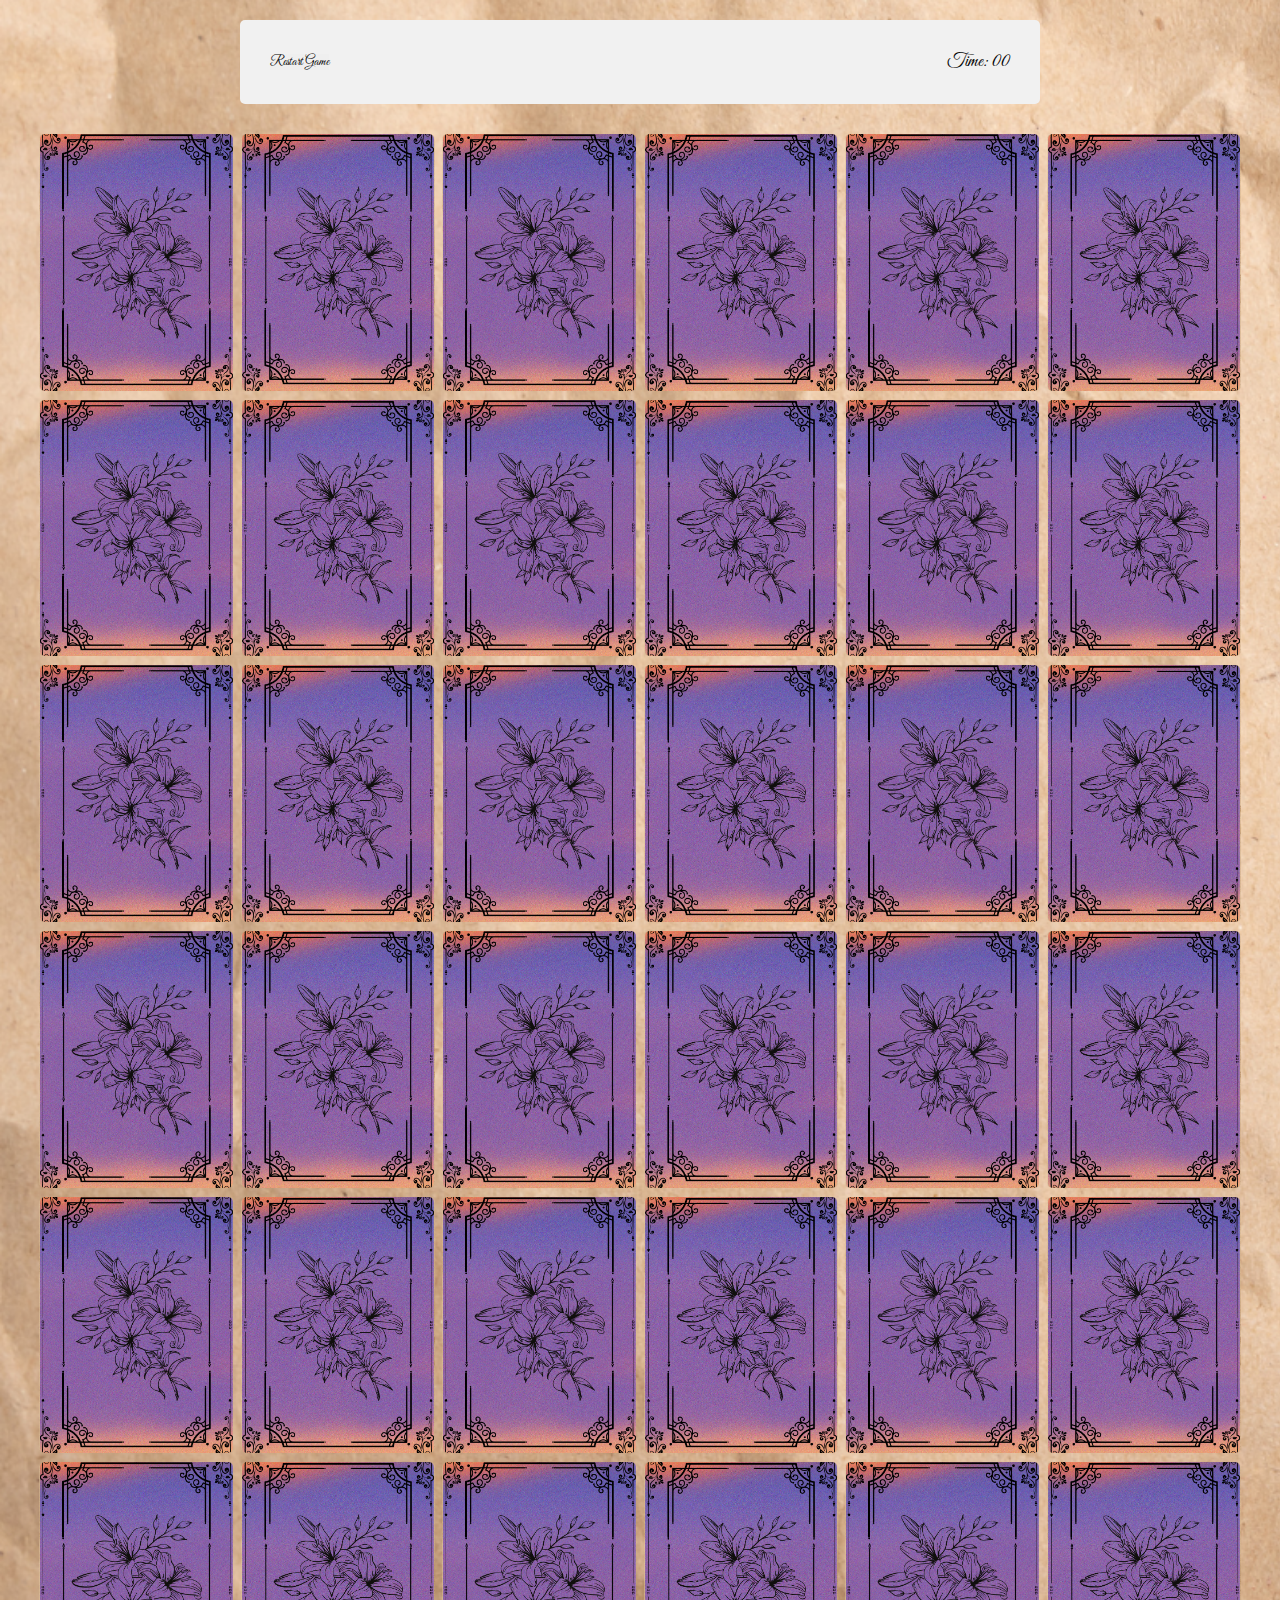
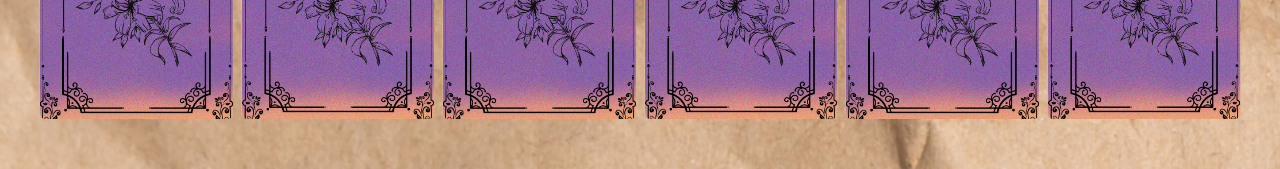
<file: pages/game.html>
<!DOCTYPE html>
<html lang="en">

<head>
  <meta charset="UTF-8">
  <meta name="viewport" content="width=device-width, initial-scale=1.0">
  <link rel="stylesheet" href="../css/reset.css">
  <link rel="stylesheet" href="../css/game.css">

  <script defer src="../js/game.js"></script>


  <link rel="shortcut icon" href="../images/logo.png" type="image/x-icon">
  <title>Memory Game</title>
</head>

<body>

  <main>
    <header>
      <button id="restartButton">Restart Game</button>
      <span class="player"></span>
      <span>Time: <span class="timer">00</span></span>
    </header>

    <div class="grid"></div>
  </main>

</body>

</html>
</file>
<file: css/game.css>
main {
  display: flex;
  flex-direction: column;
  width: 100%;
  background-image: url('../images/background.png');
  background-size: cover;
  min-height: 100vh;
  align-items: center;
  justify-content: center;
  padding: 20px 20px 50px;
}

header {
  display: flex;
  align-items: center;
  justify-content: space-between;
  background-color: rgb(241, 241, 241);
  font-size: 1.2em;
  width: 100%;
  max-width: 800px;
  padding: 30px;
  margin: 0 0 30px;
  border-radius: 5px;
}

.grid {
  display: grid;
  grid-template-columns: repeat(6, 1fr);
  gap: 9px;
  width: 100%;
  max-width: 1200px;
  margin: 0 auto;
}

.card {
  aspect-ratio: 3/4;
  width: 100%;
  position: relative;
  transition: all 400ms ease;
  transform-style: preserve-3d;
}

.card img{
  width: 15px;
  height: 45px;
}

.face {
  width: 100%;
  height: 100%;
  position: absolute;
  background-size: cover;
  background-position: center;
  border-radius: 5px;
  transition: all 400ms ease;
}

.front {
  transform: rotateY(180deg);
}

.back {
  background-image: url('../images/back.png');
  backface-visibility: hidden;
}

.reveal-card {
  transform: rotateY(180deg);
}

.disabled-card {
  filter: saturate(0);
  opacity: 0.5;
}

@media screen and (max-width:920px) {
  .grid {
    grid-template-columns: repeat(5, 1fr);

  }
}
</file>
